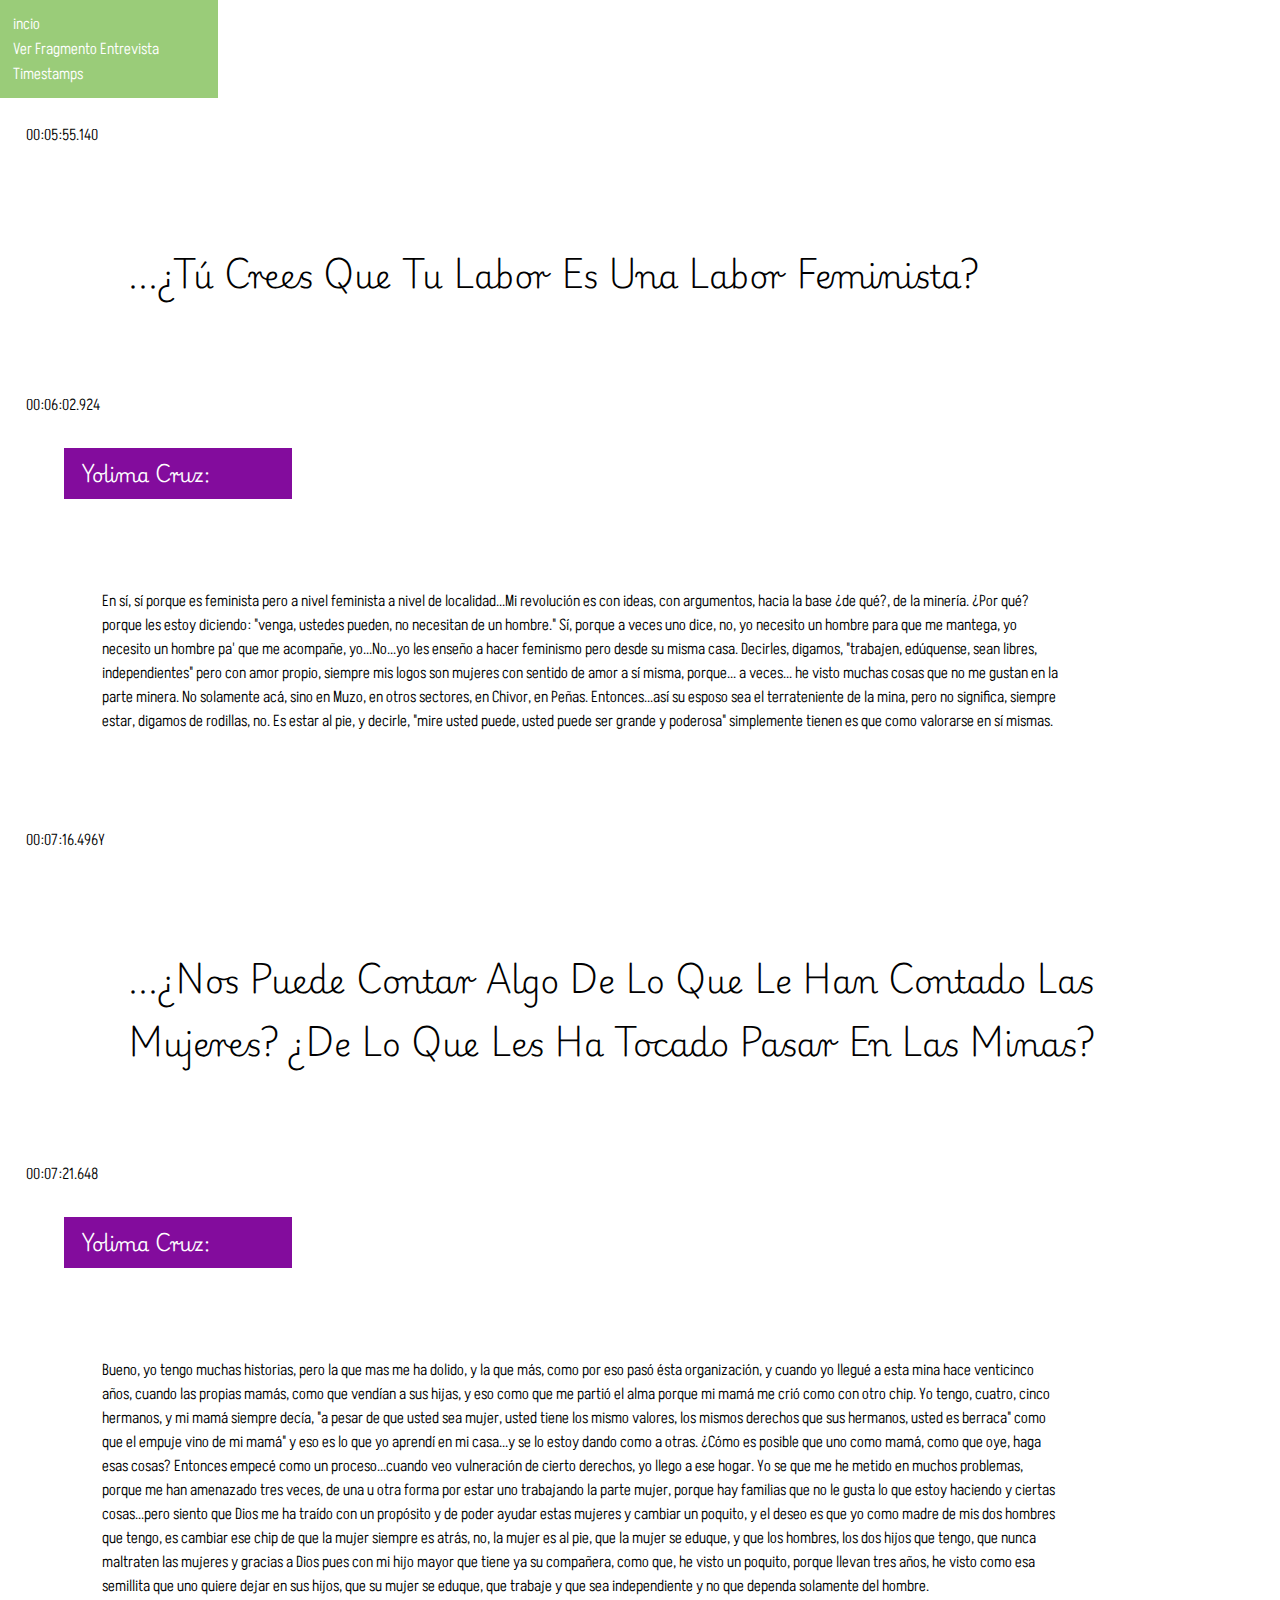
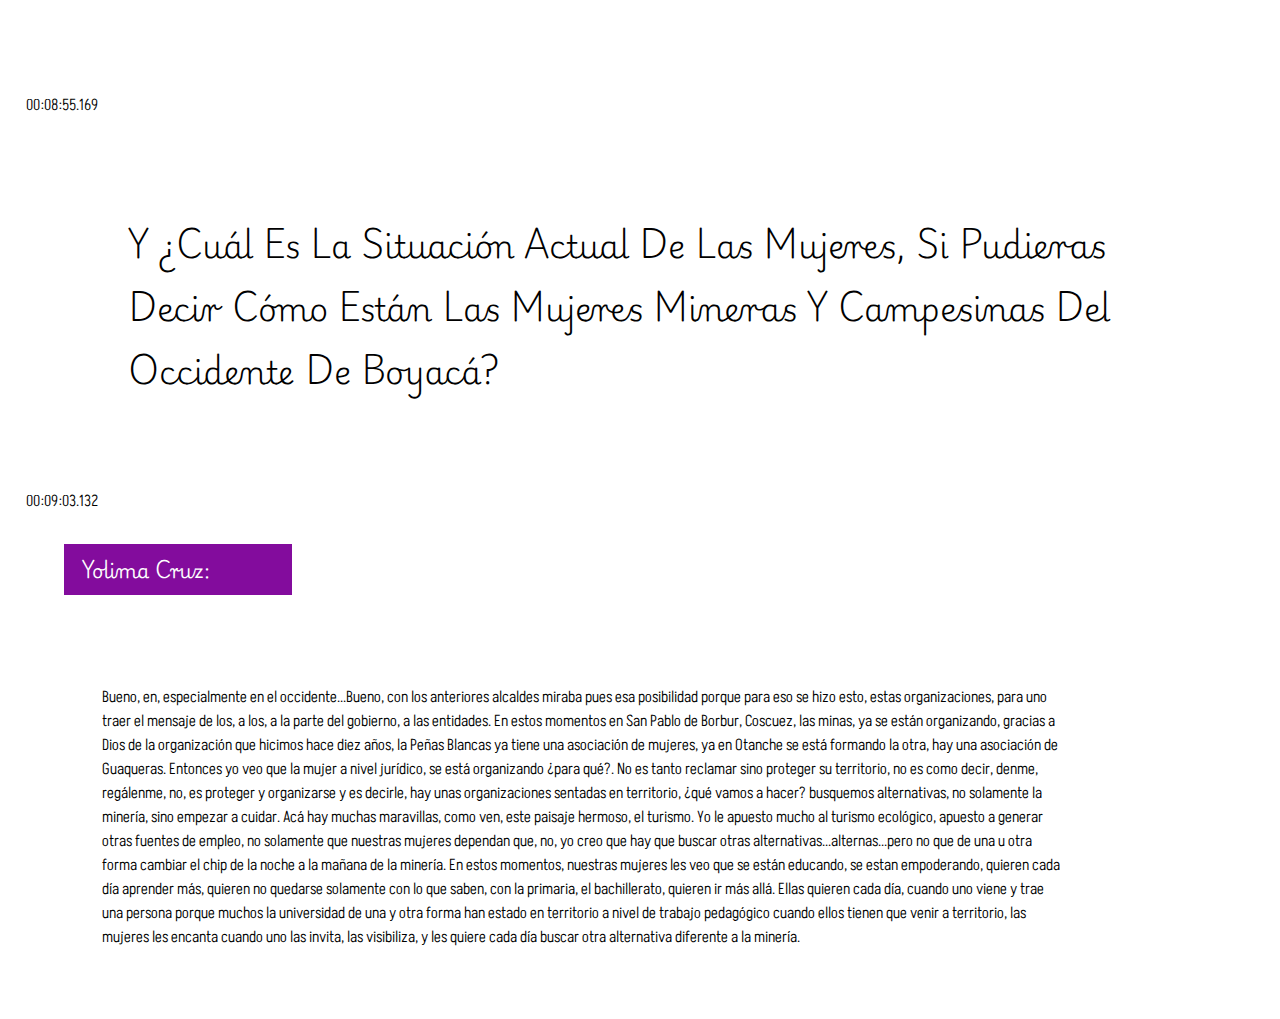
<file: entrevistas.html>
<!DOCTYPE html>
<html>
<head>
    <title>Guaqueras y Campesinas</title>
    <link rel="stylesheet" type="text/css" href="./styles/style-homepage.css" media="screen"/>
    <link rel="stylesheet" type="text/css" href="./styles/style-entrevistas.css" media="screen" />
    <meta name="viewport" content="width=device-width, initial-scale=1.0">
</head>
<body>
<div class="nav-2">
    <a href="https://mariabuitsan.github.io/guaqueras-y-campesinas/">incio</a>
    <a>Ver Fragmento Entrevista</a>
    <a>Timestamps</a>
</div>
<h4>00:05:55.140</h4>
<h1 class="questions">...¿Tú crees que tu labor es una labor feminista?</h1>
<h4>00:06:02.924</h4>
<h2>Yolima Cruz:</h2>
<h5>En sí, sí porque es feminista pero a nivel feminista a nivel de localidad...Mi revolución es con ideas, con argumentos, hacia la base ¿de qué?, de la minería. ¿Por qué? porque les estoy diciendo: "venga, ustedes pueden, no necesitan de un hombre." Sí, porque a veces uno dice, no, yo necesito un hombre para que me mantega, yo necesito un hombre pa' que me acompañe, yo...No...yo les enseño a hacer feminismo pero desde su misma casa. Decirles, digamos, "trabajen, edúquense, sean libres, independientes" pero con amor propio, siempre mis logos son mujeres con sentido de amor a sí misma, porque... a veces... he visto muchas cosas que no me gustan en la parte minera. No solamente acá, sino en Muzo, en otros sectores, en Chivor, en Peñas. Entonces...así su esposo sea el terrateniente de la mina, pero no significa, siempre estar, digamos de rodillas, no. Es estar al pie, y decirle, "mire usted puede, usted puede ser grande y poderosa" simplemente tienen es que como valorarse en sí mismas. </h5>
<h4>00:07:16.496Y</h4>
<h1>...¿nos puede contar algo de lo que le han contado las mujeres? ¿de lo que les ha tocado pasar en las minas?</h1>
<h4>00:07:21.648</h4>
<h2>Yolima Cruz:</h2>
<h5>Bueno, yo tengo muchas historias, pero la que mas me ha dolido, y la que más, como por eso pasó ésta organización, y cuando yo llegué a esta mina hace venticinco años, cuando las propias mamás, como que vendían a sus hijas, y eso como que me partió el alma porque mi mamá me crió como con otro chip. Yo tengo, cuatro, cinco hermanos, y mi mamá siempre decía, "a pesar de que usted sea mujer, usted tiene los mismo valores, los mismos derechos que sus hermanos, usted es berraca" como que el empuje vino de mi mamá" y eso es lo que yo aprendí en mi casa...y se lo estoy dando como a otras. ¿Cómo es posible que uno como mamá, como que oye, haga esas cosas? Entonces empecé como un proceso...cuando veo vulneración de cierto derechos, yo llego a ese hogar. Yo se que me he metido en muchos problemas, porque me han amenazado tres veces, de una u otra forma por estar uno trabajando la parte mujer, porque hay familias que no le gusta lo que estoy haciendo y ciertas cosas...pero siento que Dios me ha traído con un propósito y de poder ayudar estas mujeres y cambiar un poquito, y el deseo es que yo como madre de mis dos hombres que tengo, es cambiar ese chip de que la mujer siempre es atrás, no, la mujer es al pie, que la mujer se eduque, y que los hombres, los dos hijos que tengo, que nunca maltraten las mujeres y gracias a Dios pues con mi hijo mayor que tiene ya su compañera, como que, he visto un poquito, porque llevan tres años, he visto como esa semillita que uno quiere dejar en sus hijos, que su mujer se eduque, que trabaje y que sea independiente y no que dependa solamente del hombre. </h5>
<h4>00:08:55.169</h4>
<h1>Y ¿cuál es la situación actual de las mujeres, si pudieras decir cómo están las mujeres mineras y campesinas del occidente de Boyacá?</h1>
<h4>00:09:03.132</h4>
<h2>Yolima Cruz:</h2>
<h5>Bueno, en, especialmente en el occidente...Bueno, con los anteriores alcaldes miraba pues esa posibilidad porque para eso se hizo esto, estas organizaciones, para uno traer el mensaje de los, a los, a la parte del gobierno, a las entidades. En estos momentos en San Pablo de Borbur, Coscuez, las minas, ya se están organizando, gracias a Dios de la organización que hicimos hace diez años, la Peñas Blancas ya tiene una asociación de mujeres, ya en Otanche se está formando la otra, hay una asociación de Guaqueras. Entonces yo veo que la mujer a nivel jurídico, se está organizando ¿para qué?. No es tanto reclamar sino proteger su territorio, no es como decir, denme, regálenme, no, es proteger y organizarse y es decirle, hay unas organizaciones sentadas en territorio, ¿qué vamos a hacer? busquemos alternativas, no solamente la minería, sino empezar a cuidar. Acá hay muchas maravillas, como ven, este paisaje hermoso, el turismo. Yo le apuesto mucho al turismo ecológico, apuesto a generar otras fuentes de empleo, no solamente que nuestras mujeres dependan que, no, yo creo que hay que buscar otras alternativas...alternas...pero no que de una u otra forma cambiar el chip de la noche a la mañana de la minería. En estos momentos, nuestras mujeres les veo que se están educando, se estan empoderando, quieren cada día aprender más, quieren no quedarse solamente con lo que saben, con la primaria, el bachillerato, quieren ir más allá. Ellas quieren cada día, cuando uno viene y trae una persona porque muchos la universidad de una y otra forma han estado en territorio a nivel de trabajo pedagógico cuando ellos tienen que venir a territorio, las mujeres les encanta cuando uno las invita, las visibiliza, y les quiere cada día buscar otra alternativa diferente a la minería.</h5>
</body>
</html>
</file>
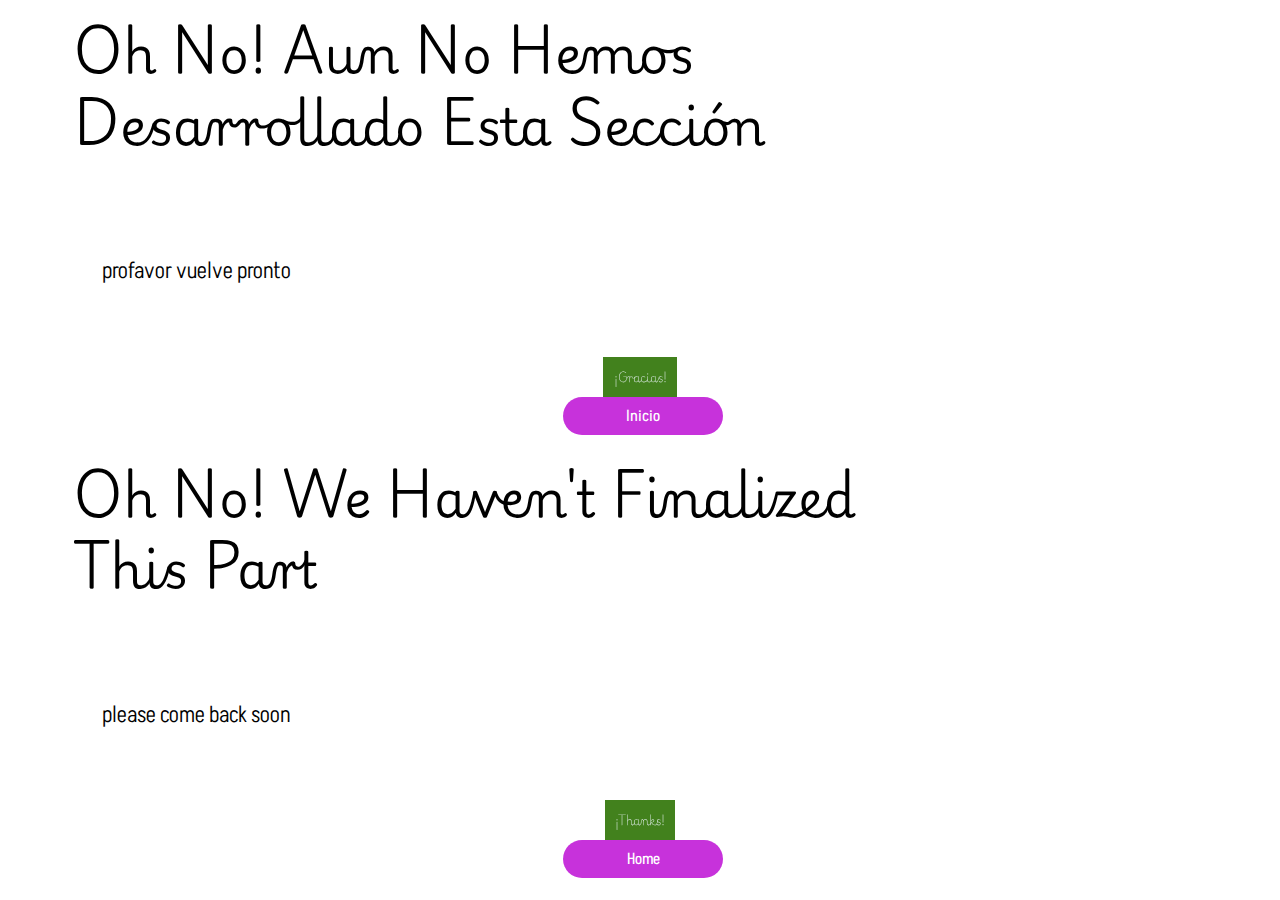
<file: more-soon.html>
<!DOCTYPE html>
<html>
<head>
    <title>More Soon!</title>
    <link rel="stylesheet" type="text/css" href="./styles/style-entrevistas.css" media="screen" />
    <link rel="stylesheet" type="text/css" href="./styles/style-homepage.css" media="screen"/>
    <meta name="viewport" content="width=device-width, initial-scale=1.0">
</head>
<body>
    <h1>Oh no! aun no hemos desarrollado esta sección</h1>
    <h5>profavor vuelve pronto</h5>
    <h6>¡Gracias!</h6>
    <button class="button-3"><a href="https://mariabuitsan.github.io/guaqueras-y-campesinas/">Inicio</a></button>
    <h1>Oh no! we haven't finalized this part</h1>
    <h5>please come back soon</h5>
    <h6>¡Thanks!</h6>
    <button class="button-3"><a href="https://mariabuitsan.github.io/guaqueras-y-campesinas/">Home</a></button>
</body>
</html>
</file>
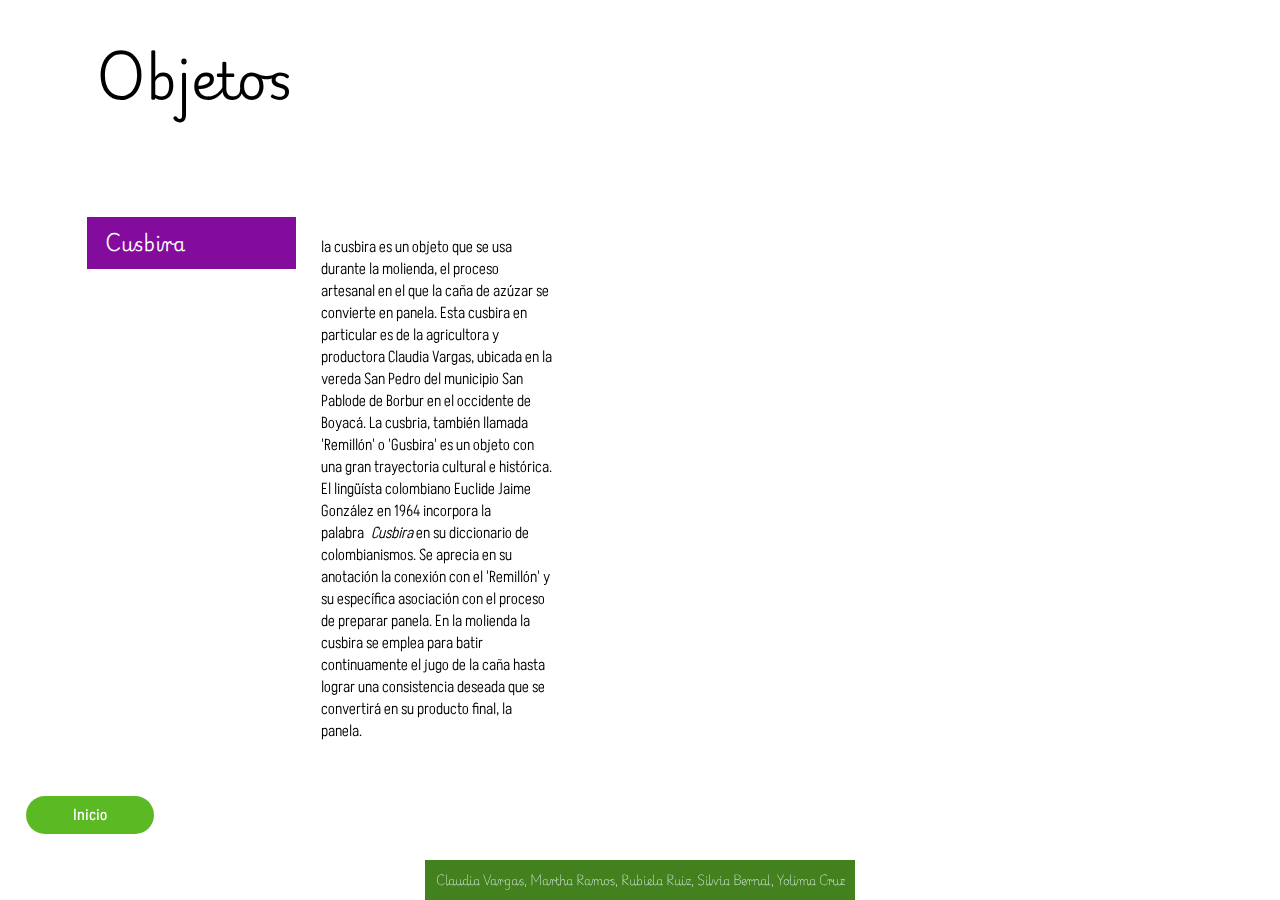
<file: objetos.html>
<!DOCTYPE html>
<html>
<head>
    <title>Objetos</title>
    <link rel="stylesheet" type="text/css" href="./styles/style-entrevistas.css" media="screen"/>
    <link rel="stylesheet" type="text/css" href="./styles/style-homepage.css" media="screen"/>
    <meta name="viewport" content="width=device-width, initial-scale=1.0">
</head>
<body>
    <div class="titulo">
        <h1>Objetos</h1>
    </div>
        <div id ="inside-container-objetos">
            <div class="narracion-1">
                <h2>Cusbira</h2>
                <h4>la cusbira es un objeto que se usa durante la molienda, el proceso artesanal en el que la caña de azúzar se convierte en panela. Esta cusbira en particular es de la agricultora y productora Claudia Vargas, ubicada en la vereda San Pedro del municipio San Pablode de Borbur en el occidente de Boyacá. La cusbria, también llamada 'Remillón' o 'Gusbira' es un objeto con una gran trayectoria cultural e histórica. El lingüísta colombiano Euclide Jaime González en 1964 incorpora la palabra<i>Cusbira</i> en su diccionario de colombianismos. Se aprecia en su anotación la conexión con el 'Remillón' y su específica asociación con el proceso de preparar panela. En la molienda la cusbira se emplea para batir continuamente el jugo de la caña hasta lograr una consistencia deseada que se convertirá en su producto final, la panela.</h4>
                <div class="image-objeto-slider"></div>
                <div class="overlay-4"></div>
            </div>
        </div>
        <button class="button-2"><a href="https://mariabuitsan.github.io/guaqueras-y-campesinas/">Inicio</a></button>
        <h6>Claudia Vargas, Martha Ramos, Rubiela Ruiz, Silvia Bernal, Yolima Cruz</h6>
</body>
<script type="module" src="scripts/objects.js"></script>
</html>
</file>
<file: styles/style-homepage.css>
@import url('https://fonts.googleapis.com/css2?family=Anaheim&display=swap');
@import url('https://fonts.googleapis.com/css2?family=Akshar:wght@300..700&family=Sacramento&display=swap');
@import url('https://fonts.googleapis.com/css2?family=Andika:ital,wght@0,400;0,700;1,400;1,700&family=Lora:ital,wght@0,400..700;1,400..700&display=swap');
@import url('https://fonts.googleapis.com/css2?family=Playwrite+US+Modern:wght@100..400&display=swap');
html{
  height: 100vh;
  width: 100%;
}
body{
  width: 100%;
  min-height: fit-content;
  display: flex;
  flex-direction: column;
  margin: 0;
  padding: 0;
}
.outter-container{
  flex: 1;
  flex-wrap: wrap;
  background: rgba(240, 243, 234, 0.99);
  width: 100vw;
  min-height: fit-content;
}
.titulo{
  padding: 1%;
  margin: 1%;
}
h1{
  width: 70%;
  display: flex;
  flex-wrap: wrap;
  flex-direction: column;
  justify-self: flex-start;
  color: black;
  font-family: "Playwrite US Modern", serif;;
  font-size: 4vw;
  font-style: normal;
  font-weight: 350;
  line-height: 1.4em;
  text-transform: capitalize;
  padding: 1vh;
  margin-left: 5%;
  margin-bottom: 0%;
  margin-top: 0.5%;
}
@media (max-width: 768px) {
  .titulo {
   margin-left: 2%;
  }
  h1 {
  width: 90%;
  font-size: 6.3vw;
  padding: 0;
  line-height: 1.5em;
  }
}
.background-image{
  background: url("https://raw.githubusercontent.com/mariabuitsan/guaqueras-y-campesinas/refs/heads/main/assets/img/background-1-fura-y-tena-blanco-negro.JPG");
  color: black;
  background-size: cover;
  width: 100%;
  height: 100vh;
  z-index: 1;
  flex-wrap: nowrap;
  margin: 0%;
  padding: 0%;
}
nav{
  display: flex;
  flex-direction: column;
  flex-wrap: nowrap;
}
ul{
  list-style-type: none;
  position: relative;
  margin: 0;
  padding: 0;
  overflow: hidden;
  background:  rgba(45, 115, 4, 0.9);
  backdrop-filter: blur(2px);
  font-family: Akshar;
  z-index: 4;
}
li{
  float: left;
  align-items: center;
}
a{
  text-decoration: none;
  text-transform: none;
  color: white;
}
li a {
  display: block;
  color: white;
  text-align: center;
  padding: 0.8rem 1rem;
}
li a:hover{
  background-color: #830c9d;
}
@media (max-width: 768px) {
  nav ul {
    width: 100%;
    font-size: 0.8em;
    margin-top: 0.8em;
  }
}
#show-about{
  cursor: pointer;
}
#about{
  display: none;
  position: absolute;
  width: 100vw;
  height: 545vh;
  background-color: aliceblue;
  z-index: 1;
}
@media (max-width: 480px){
  #about{
    height: 875vh;
  }
}
.button-3{
  width: 10em;
  display: flex;
  flex-direction: column;
  flex-wrap: wrap;
  color: white;
  padding: 0.5em 1em;
  gap: 0.3em;
  align-self: stretch;
  justify-content: center;
  align-content: center;
  background: rgba(193, 28, 215, 0.9);
  border: none;
  transition-duration: 0.5s;
  cursor: pointer;
  border-radius: 10em;
  font-size: medium;
  font-family: Akshar;
  margin-left: 44%;
  margin-top: 0;
  margin-bottom: 0.5em;
}
#show-team{
  cursor: pointer;
}
#team{
  display: none;
  position: absolute;
  width: 100vw;
  height: 545vh;
  background-color: aliceblue;
  z-index: 1;
}
p{
  display: flex;
  flex-direction: row;
  width: 8em;
  line-height: 2.5vh;
  justify-items: center;
  color: black;
  font-family: Akshar;
  font-size: 2.3vh;
  font-weight: 100;
  margin: 1%;
  padding: 1%;
  z-index: 1;
}
@media (max-width: 768px) {
  p {
   width: 90%;
   font-size: 1.15em;
   line-height: 1em;
   padding: 3%;
   color: black;
  }
}
.inside-container{
  display: flex;
  flex-direction: row;
  justify-content: center;
  flex-wrap: nowrap;
  width: 80%;
  min-width: auto;
  padding: 1em;
  margin-left: 5%;
}
.inside-container-2{
  flex: 1;
  width: 90%;
  min-height: auto;
  justify-content: center;
  align-items: center;
  margin: 0%;
}
@media (max-width: 768px) {
  .inside-container {
    flex-direction: column;
  }
  .inside-container-2 {
    width: 100%; /* Take full width on smaller screens */
    margin-top: 30%;
  }
}
.inside-container-2-1{
  display: flex;
  flex-direction: column;
  margin-top: 1.5%;
  margin-right: 15%;
  margin-left: 10%;
}
.button-1{
  width: 8em;
  display: flex;
  flex-direction: row;
  color: white;
  padding: 0.5em 1em;
  gap: 0.3em;
  align-self: stretch;
  justify-content: center;
  align-content: center;
  background: rgba(45, 115, 4, 0.9);
  border: none;
  transition-duration: 0.5s;
  cursor: pointer;
  border-radius: 10em;
  font-size: medium;
  font-family: Akshar;
  margin-top: 1em;
  margin-bottom: 0.5em;
}
button:hover{
  background-color: #830c9d;
  color: white;
}
.scroller{
  display: flex;
  background-image: url("https://raw.githubusercontent.com/mariabuitsan/guaqueras-y-campesinas/01f67cf707d86acf9e605256fe0065ce8a7360b6/assets/img/green-arrow-2.svg");
  background-size: cover;
  width: 5em;
  height: 3em;
  margin-top: 5%;
  margin-left: 5.5em;
  transform: translateX(-50%);
  cursor: pointer;
  animation: bounce 2s 5;
  animation-delay: -2s;
}
@keyframes bounce {
  0% {
    transform: translate(-50%, 0);
  }
  50% {
    transform: translate(-50%, 10px);
  }
  100% {
    transform: translate(-50%, 0);
  }
}
.scroller:hover{
  box-shadow: inset;
}
.narracion-1{
  position: relative;
  display: flex;
  flex-direction: row;
  justify-content: flex-start;
  width: 100%;
  height: 53vh;
  padding: 2%;
  margin-top: 3%;
  border-radius: 5%;
  box-sizing: border-box;
}
.image-1-narracion{
  display: flex;
  align-items: center;
  justify-content: center;
  background: url('https://github.com/mariabuitsan/guaqueras-y-campesinas/blob/main/assets/img/agricultora-ca%C3%B1a-objeto-1.png?raw=true');
  background-size: cover;
  border-radius: 100px;
  width: 60.5%;
  height: 100%;
  z-index: 2;
  padding: 0%;
  margin-top: 0%;
  margin-left: 0%;
}
@media (max-width: 768px) {
  .image-1-narracion {
   width: 100%;
   height: 50vh;
   padding: 0;
  }
}
  .overlay{
  position: absolute; 
  width: 100%; 
  height: 100%; 
  background: rgba(152, 5, 185, 0.985); 
  mix-blend-mode: exclusion; 
  border-radius: 2.5rem; 
  margin: 0; 
  top: 0; 
  left: 0; 
}
@media (max-width: 768px) {
  .narracion-1 {
    flex-direction: column; /* Stack columns vertically on smaller screens */
    height: auto; /* Allow content to take natural height */
    margin-top: 40%;
  }
    .overlay {
    mix-blend-mode: lighten;
  }
}
.inside-container-3{
  display: flex;
  flex-direction: column;
  position: relative;
  background: url("https://raw.githubusercontent.com/mariabuitsan/guaqueras-y-campesinas/refs/heads/main/assets/img/background-2-fura-y-tena-resized%202.jpg");
  background-size: cover; 
  width: 90%;
  min-height: 80vh;
  align-self: center;
  justify-self: center;
  margin-left: 1.5%;
  margin-right: 1.5%;
  margin-top: 10%;
  padding-top: 5%;
  border-radius: 3em;
}
.overlay-2{
  position: absolute;
  display: flex;
  width: 100%;
  height: 100%;
  background: rgba(140, 67, 213, 0.42); 
  mix-blend-mode: color-burn;
  margin-top: 0%;
  margin-left: 0%;
  top: 0;
  left: 0;
  border-radius: 3em;
}
@media (max-width: 480px) {
  .overlay-2 {
    margin-top: 0; /* Stack items on very small screens */
    mix-blend-mode: normal;
  }
}
h6{
  color:aliceblue;
  background:  rgba(45, 115, 4, 0.9);
  backdrop-filter: blur(2px);
  font-size: 0.69em;
  font-family: "Playwrite US Modern", serif;
  font-weight: 100;
  align-self: center;
  justify-self: center;
  padding: 0.8%;
  margin: 0;
}
.enlarge-text{
  font-size: 1.3em;
}
h4{
  color:black;
  width: 20%;
  font-size: 1em;
  font-family: Akshar;
  font-weight: 50;
  align-self: self-start;
  justify-self: self-start;
  padding: 1%;
  margin: 1%;
}
@media (max-width: 480px) {
  h4 {
    width: 100%; /* Stack items on very small screens */
  }
}
h2{
  width: 15%;
  height: fit-content;
  display: flex;
  flex-wrap: wrap;
  flex-direction: column;
  justify-self: flex-start;
  color: white;
  background:#830c9d;
  backdrop-filter: blur(2px);;
  font-family: "Playwrite US Modern", serif;;
  font-size: 1.5vw;
  font-style: normal;
  font-weight: 350;
  line-height: 0.8em;
  text-transform: capitalize;
  padding: 2vh;
  margin-left: 5%;
  margin-bottom: 0%;
  margin-top: 0.5%;
}
i{
  margin-left: 3%;
}
h5{
  font-family: Akshar;
  color: black;
  font-size: 1.45em;
  line-height: 1.25em;
  font-weight: 200;
  padding-left: 8%;
  padding-right: 8%;
  margin-bottom: 2.5%;
}
.low-vision{
  color: aliceblue;
  background:  rgba(45, 115, 4, 0.9);
  backdrop-filter: blur(2px);;
  mix-blend-mode: hard-light;
  height: fit-content;
  padding: 5%;
  width: 80%;
}
.grid-container-tools{
  display: grid;
  grid-template-columns: repeat(3, 1fr);
  gap: 5%; 
  margin-top: 5em;
  justify-content: center;
  align-items: flex-start;
}
.grid-item {
  width: 200px;
  height: 200px;
  background-image: url("https://github.com/mariabuitsan/guaqueras-y-campesinas/blob/main/assets/img/guaqueras-coscuez.png?raw=true");
  background-size: cover;
  align-self: center;
  justify-self: center;
  z-index: 3;
  border-radius: 5%;
  margin-bottom: 2%;
}
#grid-item-2{
  width: 200px;
  height: 200px;
  background-size: cover;
  align-self: center;
  justify-self: center;
  z-index: 3;
  border-radius: 5%;
  margin-bottom: 2%;
}
#grid-item-3{
  width: 200px;
  height: 200px;
  background-size: cover;
  align-self: center;
  justify-self: center;
  z-index: 3;
  border-radius: 5%;
  margin-bottom: 2%;
}
#grid-item-4{
  width: 200px;
  height: 200px;
  background-size: cover;
  align-self: center;
  justify-self: center;
  z-index: 3;
  border-radius: 5%;
  margin-bottom: 2%;
}
#grid-item-5{
  width: 200px;
  height: 200px;
  background-size: cover;
  align-self: center;
  justify-self: center;
  z-index: 3;
  border-radius: 5%;
  margin-bottom: 2%;
}
#grid-item-6{
  width: 200px;
  height: 200px;
  background-size: cover;
  align-self: center;
  justify-self: center;
  z-index: 3;
  border-radius: 5%;
  margin-bottom: 2%;
}
@media (max-width: 768px) {
  .grid-container-tools {
    grid-template-columns: repeat(2, 1fr); /* Show one item per row */
    gap: 0%;
  }
}
@media (max-width: 480px) {
  .grid-container-tools {
    grid-template-columns: 1fr; /* Stack items on very small screens */
    gap: 2%;
  }
}
.catalogo{
  display: grid;
  grid-template-columns: repeat(3, 1fr);
  gap: 1em;
  justify-content: center;
  align-items: center;
  text-align: center;
  margin-top: 5%;
}.button-2{
  width: 8em;
  margin: 2%;
  padding: 0.5em 1em;
  font-family: Akshar;
  font-size: medium;
  justify-self: center;
  text-align: center;
  background-color: rgb(73, 177, 12, 0.9);
  mix-blend-mode: hard-light;
  color: white;
  z-index: 5;
  border-radius: 2.5em;
  border: none;
}
@media (max-width: 480px) {
  .catalogo {
    grid-template-columns: 1fr; /* Stack items on very small screens */
  }
}
h3{
  display: flex;
  justify-content: center;
  font-family: Andika;
  font-size: 1em;
  font-weight: 250;
  color: white;
  text-align: center;
  width: 100%;
}
.espacios{
  width: 100%;
  height: 25vh;
}
.explicacion-1{
  display: flex;
  flex-direction: column;
  align-content: center;
  justify-content: center;
  width: 90%;
  height: 28%;
  margin-top: 1.6em;
  padding: 5%;
  background-image: url("https://github.com/mariabuitsan/guaqueras-y-campesinas/blob/main/assets/img/background-4-cecropia-peltata-blanco-y-negro.JPG?raw=true");
}
@media (max-width: 480px){
  .explicacion-1{
    min-height: fit-content;
  }
}
.overlay-3{
  mix-blend-mode: exclusion;
  width: 100%;
  height: 100%;
}
.intro{
  display: flex;
  width: 70%;
  align-self: center;
  font-size: 1.2em;
  margin: 5%;
  background: rgb(48 109 14 / 78%);
  backdrop-filter: blur(3px);
  border-radius: 2%;
  z-index: 8;
  color: aliceblue;
  font-weight: 50;
}
.mapas{
  display: flex;
  position: relative;
  margin-left: 20%;
  width: 80%;
  height: 100%;
}
.fotter{
 display: flex;
 flex-direction: column;
 background:  rgba(45, 115, 4, 0.9);
 backdrop-filter: blur(2px);
 padding: 1em;
 height: 8em;;
 width: 97.%;
}
</file>
<file: styles/style-entrevistas.css>
@import url('https://fonts.googleapis.com/css2?family=Anaheim&display=swap');
@import url('https://fonts.googleapis.com/css2?family=Akshar:wght@300..700&family=Sacramento&display=swap');
@import url('https://fonts.googleapis.com/css2?family=Andika:ital,wght@0,400;0,700;1,400;1,700&family=Lora:ital,wght@0,400..700;1,400..700&display=swap');
@import url('https://fonts.googleapis.com/css2?family=Playwrite+US+Modern:wght@100..400&display=swap');
html{
  height: 100%;
  width: 100%;
}
body{
  height: 100vh;
  width: 100vw;
  margin: 0;
  padding: 0;
}
.nav-2{
  display: flex;
  flex-direction: column;
  width: 15vw;
  min-height: auto;
  font-size: 1em;
  padding: 1%;
  background-color: #7bbc50c3;
  font-family: Akshar;
  font-weight: 25;
  font-size: 1em;
  align-items: flex-start;
  justify-content: first baseline;
  gap: 0.2em;
}
@media (max-width: 768px) {
  .nav-2{
    width: 90%; 
  }
}
a{
  text-decoration: none;
  text-transform: none;
  color: white;
}
a:hover{ 
  color: #830c9d;
  box-shadow: rgba(244, 240, 181, 0.535); 
} 
.container-outside-1{
    display: flex;
    flex-direction: row;
    width: 100%;
    height: 100%;
}
@media (max-width: 768px) {
  .container-outside-1{
    display: grid;
    width: 90%; 
  }
}
@media (max-width: 480px) {
  .container-outside-1{
    display: grid;
    grid-template-columns: 1fr; /* Stack items on very small screens */
  }
}
.contenido{
  width: 35%;
  height: 35vh;
  position: relative;
  display: flex;
  flex-direction: row;
  flex-wrap: wrap;
  margin: 0;
  padding: 0;
}
@media (max-width: 768px) {
  .contenido{
    display: grid;
    width: 90%; 
    height: fit-content;
  }
}
h1{
  width: 80vw;
  display:flex;
  font-family: "Playwrite US Modern", serif;
  font-size: 2.5vw;
  font-style: normal;
  font-weight: 250;
  line-height: 7vh;
  margin-top: 0.5%;
  padding: 5%;
  
}
.clickable-region {
  position: absolute;
  display: flex;
  top: 327px;
  left: 630px;
  width: 185px;
  height: 155px;
  background: rgba(240, 238, 238, 0);
  cursor: pointer;
  z-index: 6;
  border-radius: 100%;
}
.clickable-region:hover{
  box-shadow: 5px 20px 15px 50px rgba(244, 240, 181, 0.535) ;
}
@media (max-width: 768px) {
  .clickable-region{
    display: none;
  }
}
@media (max-width: 480px) {
  .clickable-region{
    display: none;
  }
}
.overlay{
  z-index: 3;
  position: absolute;
  width: 80%;
  height: 100vh;
  background-image: url('https://github.com/mariabuitsan/guaqueras-y-campesinas/blob/main/assets/img/background-ca%C3%B1a-1.JPG?raw=true');
  background-size: cover;
  opacity: 0.5;
}
.profile-image{
    z-index: 5;
    position:relative;
    width: 80vw;
    height: 100vh;
    margin-top: 0;
    margin-left: 0;
    background-image: url('https://github.com/mariabuitsan/guaqueras-y-campesinas/blob/main/assets/img/agricultora-ca%C3%B1a-objeto-1.png?raw=true');
    background-size: cover;
}
.background-territorio{
  display: grid;
  background-size: cover;
  width: 100%;
  height: 100%;
  border-radius: 2.5em;
}
h5{
  width: 75%;
  font-family: Akshar;
  color: black;
  font-size: 1em;
  line-height: 1.5em;
  font-weight: 200;
  padding-left: 8%;
  padding-right: 8%;
  padding-bottom: 3%;
  margin-top: 7%;
}
.audio-container {
  display: flex;
  align-items: center;
  justify-content: center;
  flex-direction: column;
  border-radius: 10px;
  padding: 20px;
  width: 15%;
  margin-left: 5em;
}
.play-button {
  background-color: #bc50b7;
  border: none;
  color: white;
  padding: 15% 25%;
  text-align: center;
  font-family: Akshar;
  font-size: 1em;
  cursor: pointer;
}
.play-button:hover {
  background-color: #45a049;
}
@media (max-width: 768px) {
  .background-territorio {
    width: 100vw;  /* Reduce background width even further */
  }

  h1 {
    font-size: 5vw;  /* Smaller font size on mobile devices */
    padding: 2%;
    margin-top: 3%;  /* Adjust margin-top for smaller screens */
    line-height: 1.4em;
  }
  h5 {
    font-size: 1em;
    width: 80%;
  }
  .profile-image {
    margin-left: 0;  /* Further adjust margin */
    height: 80vh;
    width: 90vw;
    justify-self: center;
    align-self: center;
  }
  .audio-container {
    width: 30vw;  /* Smaller container for mobile screens */
    padding: 1em;  /* Adjust padding for phones */
    margin: 0;
  }

  .play-button {
    padding: 10% 20%;  /* Smaller button padding for phones */
    font-size: 0.8em;  /* Smaller font size for phones */
    width: 100%;  /* Make button full width for easier tapping on mobile */
  }
}
#inside-container-objetos{
    flex: 1;
    width: 100%;
    min-height: auto;
    justify-content: center;
    align-items: center;
    margin: 0;
    padding: 0;
  }
  @media (max-width: 768px) {
    .inside-container-objetos {
      flex-direction: column;
    }
}
.image-objeto-slider{
  width: 45em;
  height: 30em;
  position: relative;
  overflow: hidden;
  background-image: url("https://github.com/mariabuitsan/guaqueras-y-campesinas/blob/main/assets/img/objeto-1-agricultura-ca%C3%B1a-cusbira.JPG?raw=true");
  background-size: cover;
  transition: transform 0.5s ease-in-out;
  margin: 0;
  cursor: pointer;
}
.low-vision-2{
  color: aliceblue;
  background:  rgba(45, 115, 4, 0.9);
  backdrop-filter: blur(2px);;
  mix-blend-mode: hard-light;
  height: fit-content;
  padding: 5%;
  width: 30%;
}
#hide-content{
  width: 15em;
  height: fit-content;
  border: none;
  margin-top: 0.15em;
  font-size: 4em;
  /* color: #830c9d; */
  color: rgba(255, 255, 255, 0);
  border-radius: 50%;
  mix-blend-mode: screen;
  opacity: 100%;
}
#hide-content:hover{
  box-shadow: rgba(244, 240, 181, 0.535);
}
h6{
  color:aliceblue;
  background: #830c9d;
  backdrop-filter: blur(2px);
  font-size: 0.69em;
  font-family: "Playwrite US Modern", serif;
  font-weight: 100;
  align-self: center;
  justify-self: center;
  padding: 0.8%;
  margin: 0;
}
</file>
